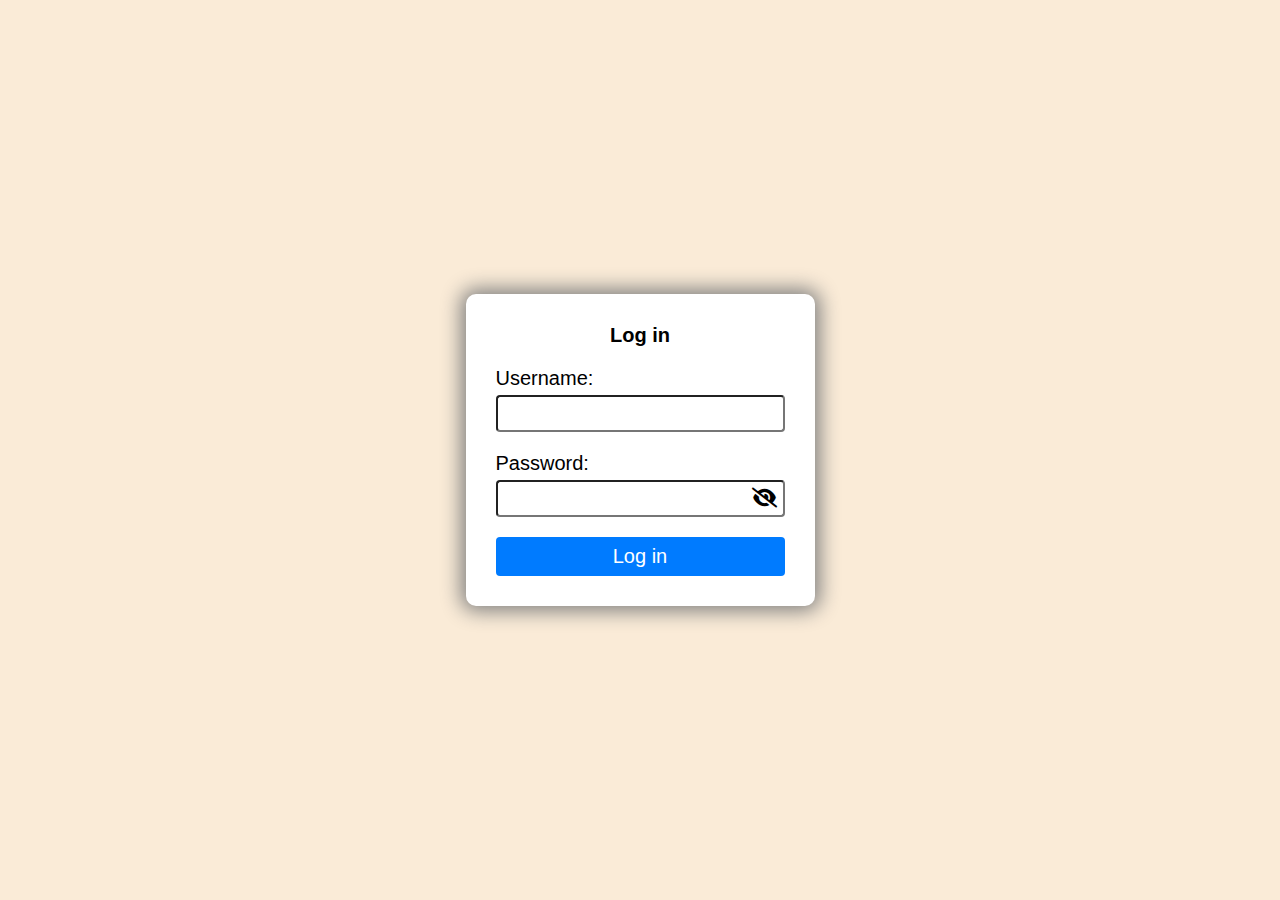
<file: Toggle Password Visibility/index.html>
<!DOCTYPE html>
<html lang="en">
<head>
    <meta charset="UTF-8">
    <meta http-equiv="X-UA-Compatible" content="IE=edge">
    <meta name="viewport" content="width=device-width, initial-scale=1.0">
    <link rel="stylesheet" href="https://cdnjs.cloudflare.com/ajax/libs/font-awesome/6.1.1/css/all.min.css">
    <link rel="stylesheet" href="style.css">
    <title>Toggle Password Visibility</title>
</head>
<body>
    <div class="container">
        <form>
            <h2>Log in</h2>
            <div class="row">
                <label for="username">Username: </label>
                <input type="text" id="username" name="username">
            </div>
            <div class="row">
                <label for="password">Password: </label>
                <input type="password" id="password" name="password">
                <i class="fa-solid fa-eye-slash"></i>
            </div>
            <button type="submit">Log in</button>
        </form>
    </div>
    <script src="./main.js"></script>
</body>
</html>
</file>
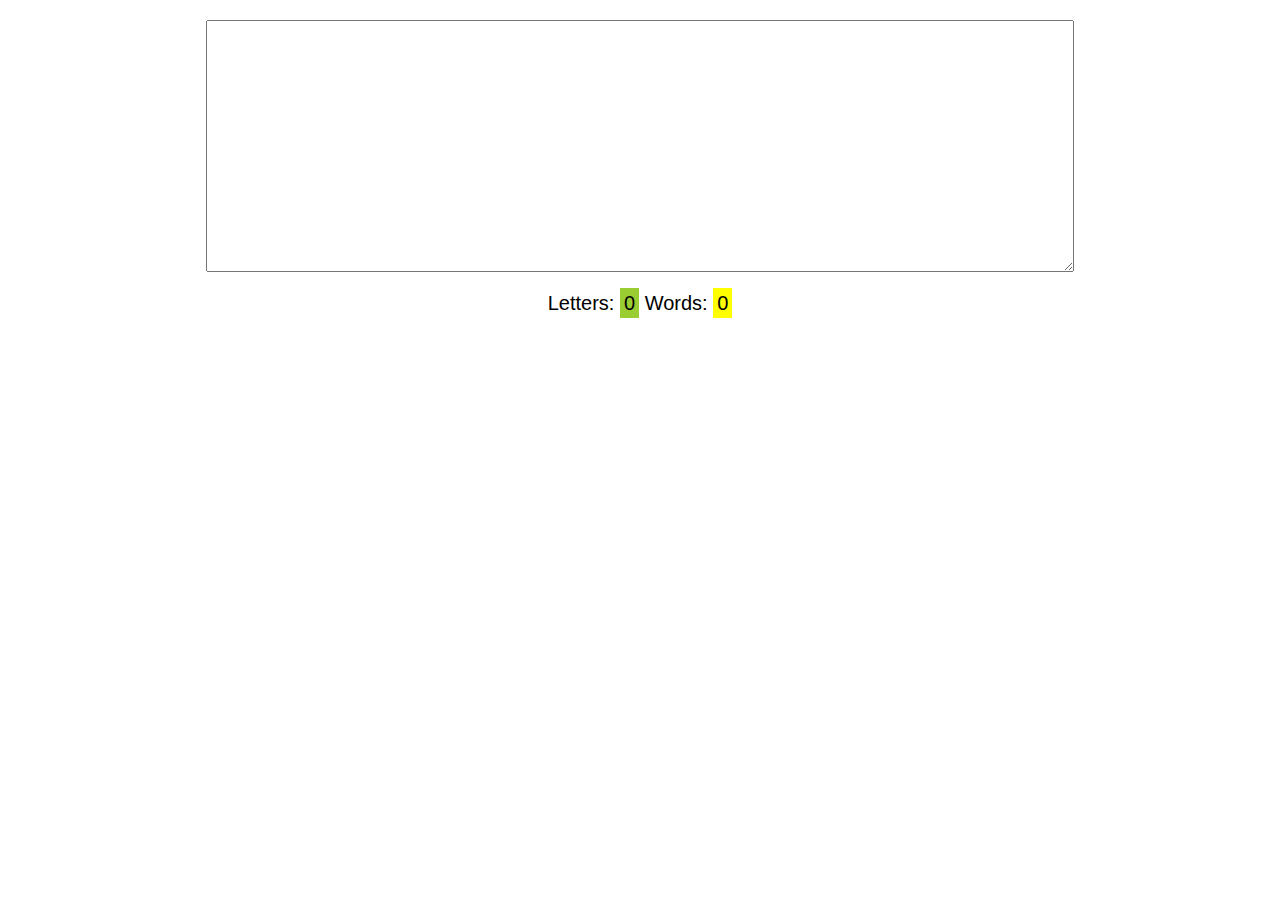
<file: words count app/index.html>
<!DOCTYPE html>
<html lang="en">
<head>
    <meta charset="UTF-8">
    <meta http-equiv="X-UA-Compatible" content="IE=edge">
    <meta name="viewport" content="width=device-width, initial-scale=1.0">
    <link rel="stylesheet" href="./style/main.css">
    <title>Count app</title>
</head>
<body>
    <section class="container">
        <textarea name="text" id="text" rows="8"></textarea>
        <p id="res">
            Letters: <span class="letters">0</span>
            Words: <span class="words">0</span>
        </p>
    </section>
    <script src="./js/main.js" type="module">
    </script>
</body>
</html>
</file>
<file: Toggle Password Visibility/style.css>
* {
  margin: 0;
  font-family: Arial, Helvetica, sans-serif;
  font-size: 20px;
  box-sizing: border-box;
}

.container {
  width: 100%;
  height: 100vh;
  padding: 20px;
  display: flex;
  justify-content: center;
  align-items: center;
  background-color: antiquewhite;
}
.container form {
  display: flex;
  flex-direction: column;
  justify-content: center;
  align-items: center;
  padding: 30px;
  background-color: white;
  border-radius: 10px;
  box-shadow: grey 0px 0px 20px 5px;
}
.container form .row {
  display: flex;
  flex-direction: column;
  align-items: flex-start;
  gap: 5px;
  margin-top: 20px;
  position: relative;
}
.container form .row input {
  padding: 5px 10px;
  border-radius: 4px;
}
.container form .row i {
  position: absolute;
  right: 8px;
  top: 36px;
}
.container form button {
  margin-top: 20px;
  width: 100%;
  padding: 8px;
  background-color: #007bff;
  color: white;
  border-radius: 4px;
  border: 0;
}

/*# sourceMappingURL=style.css.map */
</file>
<file: words count app/style/main.css>
* {
  margin: 0;
  box-sizing: border-box;
}

.container {
  width: 100%;
  padding: 20px;
  display: flex;
  flex-direction: column;
  justify-content: flex-start;
  align-items: center;
}
.container textarea {
  width: 100%;
  font-size: 18px;
  line-height: 1.6;
  padding: 10px;
}
@media (min-width: 800px) {
  .container textarea {
    width: 70%;
  }
}
.container #res {
  font-size: 20px;
  font-family: Arial, Helvetica, sans-serif;
  padding: 20px;
}
.container #res span {
  padding: 4px;
}
.container #res .words {
  background-color: yellow;
}
.container #res .letters {
  background-color: yellowgreen;
}

/*# sourceMappingURL=main.css.map */
</file>
